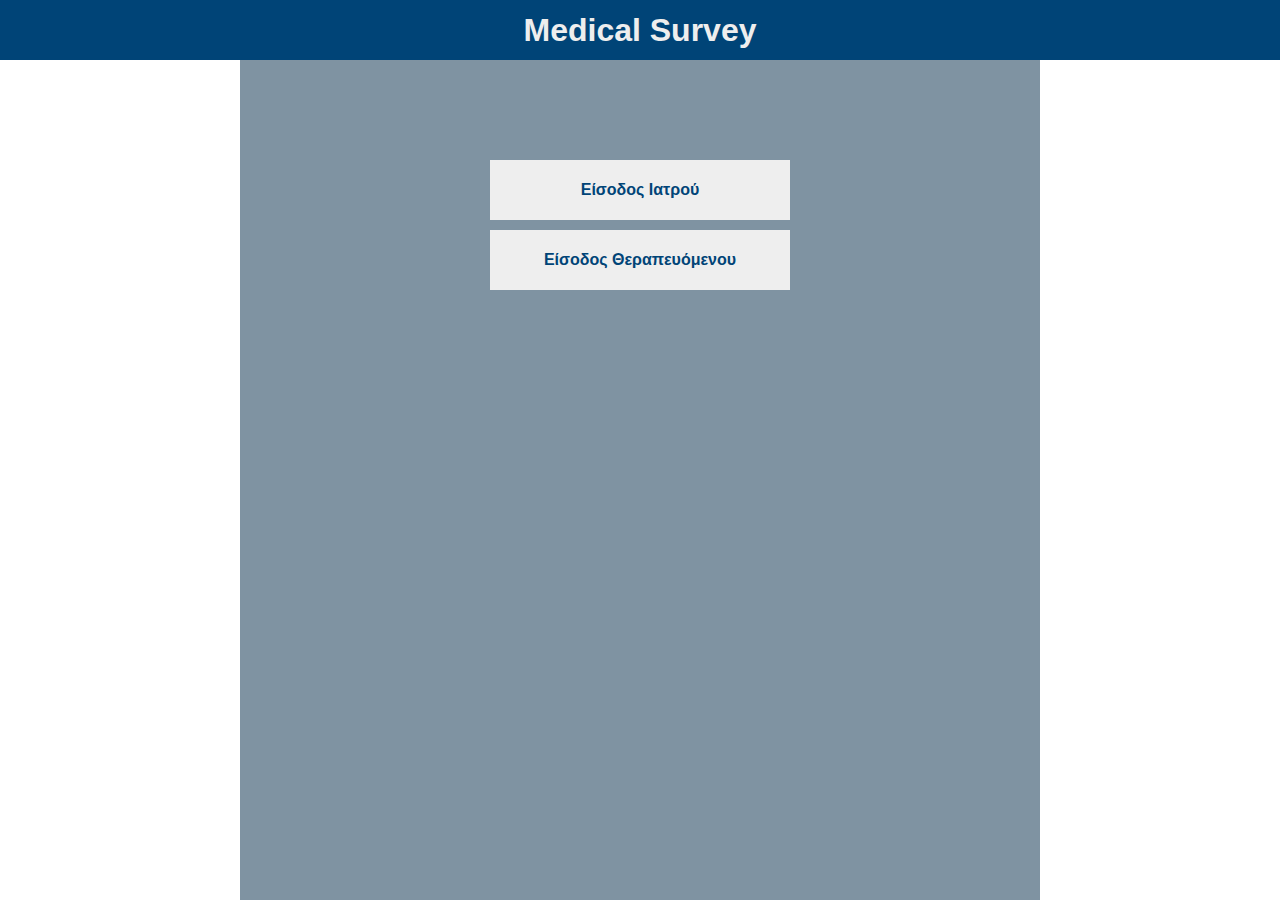
<file: index.html>
<!DOCTYPE html>
<html lang="en">
<head>
  <meta charset="UTF-8">
  <meta http-equiv="X-UA-Compatible" content="IE=edge">
  <meta name="viewport" content="width=device-width, initial-scale=1.0">
  <title>Medical Survey</title>

  <style>
    html {
      margin: 0;
      padding: 0;
    }

    body {
      font-family: Arial, Helvetica, sans-serif;
      margin: 0;
      padding: 0;
      height: 100vh;
    }

    .topbar {
      background-color: #047;
      height: 60px;
      color: #eee;
      display: flex;
      justify-content: center;
      align-items: center;
    }

    h1 {
      margin: 0;
    }

    .bodyFrame {
      width: 100%;
      max-width: 800px;
      height: calc(100% - 60px);
      margin: auto;
      background-color: rgba(0, 40, 70, 0.5);
      display: flex;
      justify-content: start;
      align-items: center;
      flex-direction: column;
      padding-top: 100px;
      box-sizing: border-box;
    }

    .loginButton {
      width: 300px;
      height: 60px;
      margin-bottom: 10px;
    }

    a {
      display: flex;
      justify-content: center;
      align-items: center;
      width: 100%;
      height: 100%;
      cursor: pointer;
      color: #047;
      text-decoration: none;
      background-color: #eee;
      font-size: medium;
      font-weight: 700;
    }

    a:hover {
      color: #eee;
      background-color: #047;
    }
  </style>
</head>
<body>
  <div class="topbar">
    <h1>Medical Survey</h1>
  </div>
  <div class="bodyFrame">
    <div class="loginButton"><a href="login_as_doctor.html">Είσοδος Ιατρού</a></div>
    <div class="loginButton"><a href="login_as_patient.html">Είσοδος Θεραπευόμενου</a></div>
  </div>
</body>
</html>
</file>
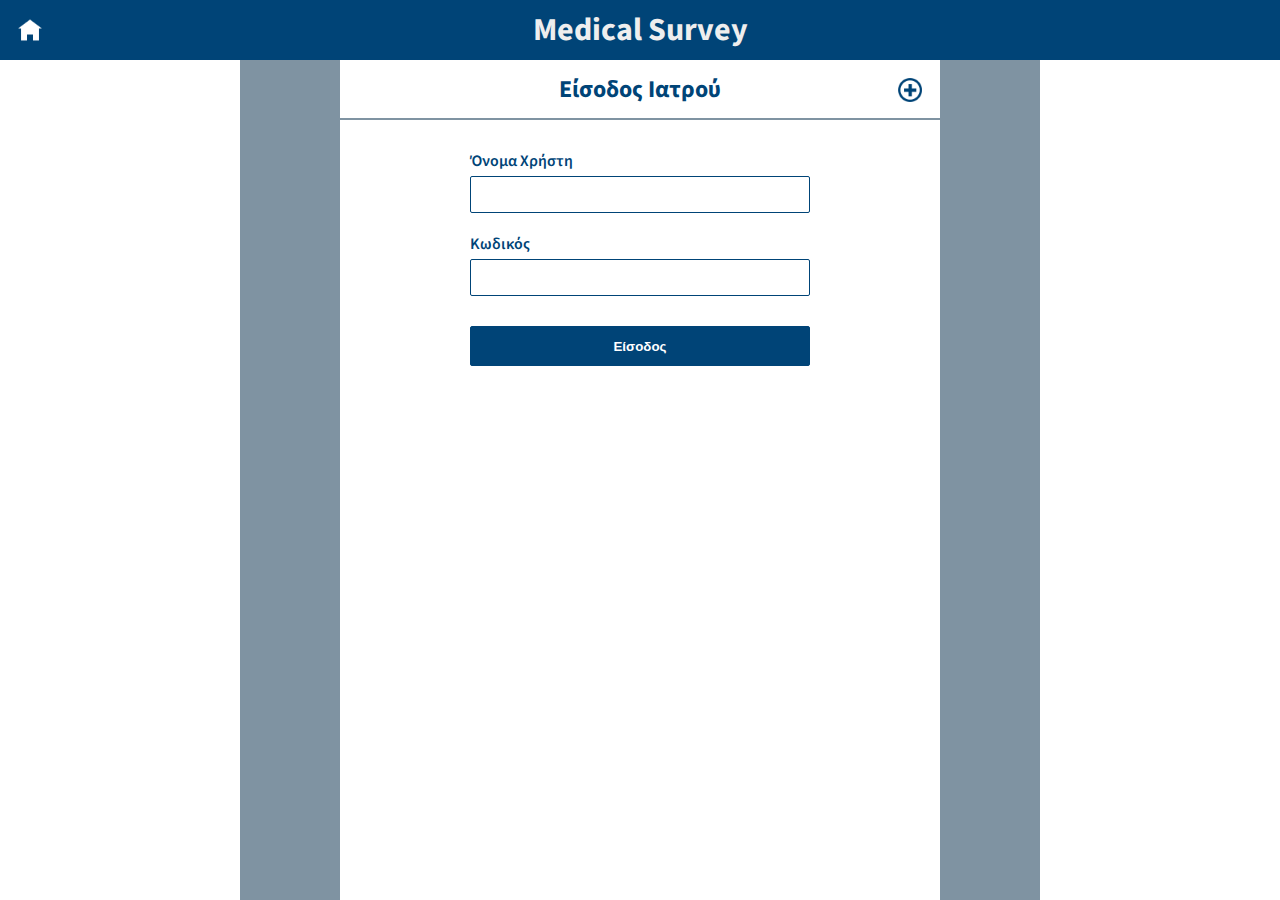
<file: login_as_doctor.html>
<!DOCTYPE html>
<html lang="en">
<head>
  <meta charset="UTF-8">
  <meta http-equiv="X-UA-Compatible" content="IE=edge">
  <meta name="viewport" content="width=device-width, initial-scale=1.0">
  <title>Medical Survey</title>

  <style>
    @import url('https://fonts.googleapis.com/css2?family=Source+Sans+Pro:wght@400;600;700&display=swap');

    html {
      margin: 0;
      padding: 0;
    }

    body {
      font-family: 'Source Sans Pro', sans-serif;
      margin: 0;
      padding: 0;
      height: 100vh;
      box-sizing: border-box;
    }

    .topbar {
      background-color: #047;
      height: 60px;
      color: #eee;
      display: flex;
      justify-content: center;
      align-items: center;
    }

    h1, h2 {
      margin: 0;
    }

    .bodyFrame {
      width: 100%;
      max-width: 800px;
      height: calc(100% - 60px);
      margin: auto;
      background-color: rgba(0, 40, 70, 0.5);
      display: flex;
      justify-content: start;
      align-items: center;
      flex-direction: column;
      box-sizing: border-box;
    }

    .loginButton {
      width: 300px;
      height: 60px;
      margin-bottom: 10px;
    }

    a {
      display: flex;
      justify-content: center;
      align-items: center;
      width: 100%;
      height: 100%;
      cursor: pointer;
      color: #047;
      text-decoration: none;
      font-size: medium;
      font-weight: 700;
    }

    .loginForm {
      width: 100%;
      max-width: 600px;
      height: 100%;
      background-color: white;
      box-sizing: border-box;
    }

    .loginHeader {
      color: #047;
      border-bottom: 2px solid rgba(0, 40, 70, 0.5);
      box-sizing: border-box;
      height: 60px;
      position: relative;
    }

    .cFlex {
      display: flex;
      justify-content: center;
      align-items: center;
    }

    form {
      width: 100%;
      max-width: 400px;
      height: calc(100% - 60px);
      box-sizing: border-box;
      margin: 0 auto;
      padding: 10px 30px;
      box-sizing: border-box;
    }

    label, input {
      display: block;
      width: 100%;
      font-weight: 600;
    }

    label {
      margin: 20px 0 4px 0;
      color: #047;
    }

    input {
      padding: 10px;
      border: 1px solid #047;
      border-radius: 2px;
      box-sizing: border-box;
    }

    input[type="submit"] {
      margin-top: 30px;
      background-color: #047;
      color: white;
      cursor: pointer;
      height: 40px;
    }

    input[type="submit"]:hover {
      color: #047;
      background-color: white;
    }
    
    .home {
      position: absolute;
      top: 0;
      left: 0;
      padding: 10px;
      box-sizing: border-box;
      width: 60px;
      height: 60px;
    }

    .home a {
      background-color: transparent;
    }

    .home a img {
      width: 60%;
      height: 60%;
    }

    .newUser {
      width: 100%;
      height: 60px;
      background-color: rgba(70, 90, 0, 0.5);
      color: white;
      margin-top: 40px;
      border-radius: 4px;
      border: 1px solid rgba(70, 90, 0, 0.8);
      overflow: hidden;
      box-sizing: border-box;
    }

    .newRecordButton {
      width: 60px;
      height: 60px;
      background-image: url("images/plus-5-64.png");
      background-repeat: no-repeat;
      background-size: 40% 40%;
      background-position: center center;
      position: absolute;
      top: 0;
      right: 0;
    }
  </style>
</head>
<body>
  <div class="topbar">
    <div class="home">
      <a href="https://vipetbook.com/med">
        <img src="images/home-7-64.png">
      </a>
    </div>
    <h1>Medical Survey</h1>
  </div>
  <div class="bodyFrame">
    <div class="loginForm">
      <div class="cFlex loginHeader">
        <h2>
          Είσοδος Ιατρού
        </h2>
        <div class="newRecordButton">
          <a href="newDoctor.html"></a>
        </div>
      </div>
      <form method="POST" action="login_doctor.php">
        <label for="userName">Όνομα Χρήστη</label>
        <input type="text" name="userName" id="userName">
        <label for="password">Κωδικός</label>
        <input type="password" name="password" id="password">
        <input type="submit" value="Είσοδος">
      </form>
    </div>
  </div>
</body>
</html>
</file>
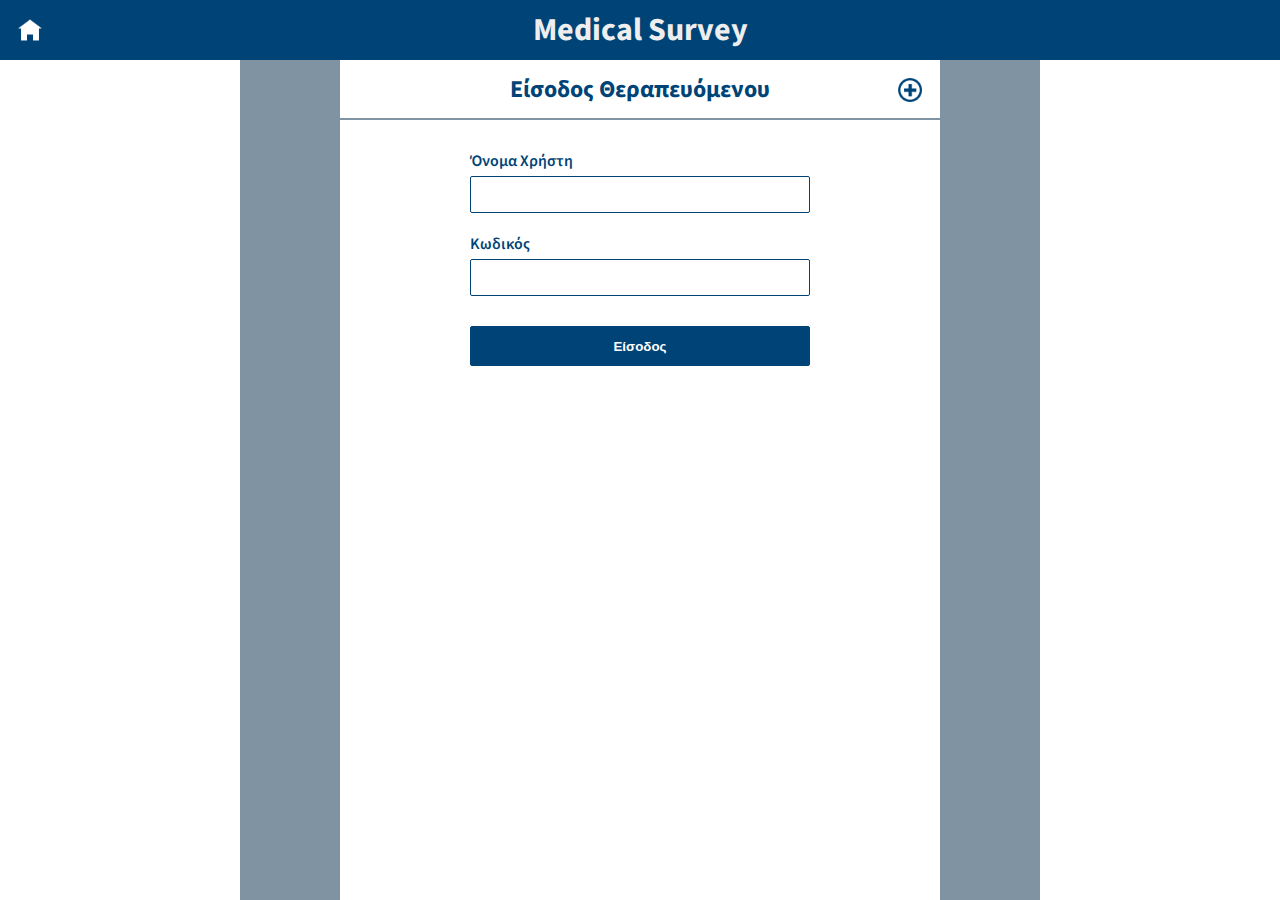
<file: login_as_patient.html>
<!DOCTYPE html>
<html lang="en">
<head>
  <meta charset="UTF-8">
  <meta http-equiv="X-UA-Compatible" content="IE=edge">
  <meta name="viewport" content="width=device-width, initial-scale=1.0">
  <title>Medical Survey</title>

  <style>
    @import url('https://fonts.googleapis.com/css2?family=Source+Sans+Pro:wght@400;600;700&display=swap');

    html {
      margin: 0;
      padding: 0;
    }

    body {
      font-family: 'Source Sans Pro', sans-serif;
      margin: 0;
      padding: 0;
      height: 100vh;
      box-sizing: border-box;
    }

    .topbar {
      background-color: #047;
      height: 60px;
      color: #eee;
      display: flex;
      justify-content: center;
      align-items: center;
    }

    h1, h2 {
      margin: 0;
    }

    .bodyFrame {
      width: 100%;
      max-width: 800px;
      height: calc(100% - 60px);
      margin: auto;
      background-color: rgba(0, 40, 70, 0.5);
      display: flex;
      justify-content: start;
      align-items: center;
      flex-direction: column;
      box-sizing: border-box;
    }

    .loginButton {
      width: 300px;
      height: 60px;
      margin-bottom: 10px;
    }

    a {
      display: flex;
      justify-content: center;
      align-items: center;
      width: 100%;
      height: 100%;
      cursor: pointer;
      color: #047;
      text-decoration: none;
      /* background-color: #eee; */
      font-size: medium;
      font-weight: 700;
    }

    .loginForm {
      width: 100%;
      max-width: 600px;
      height: 100%;
      background-color: white;
      /* background-color: rgb(134, 98, 92); */
      /* padding: 0 30px; */
      box-sizing: border-box;
    }

    .loginHeader {
      color: #047;
      border-bottom: 2px solid rgba(0, 40, 70, 0.5);
      box-sizing: border-box;
      height: 60px;
      position: relative;
    }

    .cFlex {
      display: flex;
      justify-content: center;
      align-items: center;
    }

    form {
      width: 100%;
      max-width: 400px;
      height: calc(100% - 60px);
      box-sizing: border-box;
      margin: 0 auto;
      padding: 10px 30px;
      box-sizing: border-box;
    }

    label, input {
      display: block;
      width: 100%;
      font-weight: 600;
    }

    label {
      margin: 20px 0 4px 0;
      color: #047;
    }

    input {
      padding: 10px;
      border: 1px solid #047;
      border-radius: 2px;
      box-sizing: border-box;
    }

    input[type="submit"] {
      margin-top: 30px;
      background-color: #047;
      color: white;
      cursor: pointer;
      height: 40px;
    }

    input[type="submit"]:hover {
      color: #047;
      background-color: white;
    }

    .home {
      position: absolute;
      top: 0;
      left: 0;
      padding: 10px;
      box-sizing: border-box;
      width: 60px;
      height: 60px;
    }

    .home a {
      background-color: transparent;
    }

    .home a img {
      width: 60%;
      height: 60%;
    }
    
    .newUser {
      width: 100%;
      height: 60px;
      background-color: rgba(70, 90, 0, 0.5);
      color: white;
      margin-top: 40px;
      border-radius: 4px;
      border: 1px solid rgba(70, 90, 0, 0.8);
      overflow: hidden;
      box-sizing: border-box;
    }

    .newRecordButton {
      width: 60px;
      height: 60px;
      background-image: url("images/plus-5-64.png");
      background-repeat: no-repeat;
      background-size: 40% 40%;
      background-position: center center;
      position: absolute;
      top: 0;
      right: 0;
    }
  </style>
</head>
<body>
  <div class="topbar">
    <div class="home">
      <a href="https://vipetbook.com/med">
        <img src="images/home-7-64.png">
      </a>
    </div>
    <h1>Medical Survey</h1>
  </div>
  <div class="bodyFrame">
    <div class="loginForm">
      <div class="cFlex loginHeader">
        <h2>
          Είσοδος Θεραπευόμενου
        </h2>
        <div class="newRecordButton">
          <a href="newPatient.html"></a>
        </div>
      </div>
      <form method="POST" action="login_patient.php">
        <label for="userName">Όνομα Χρήστη</label>
        <input type="text" name="userName" id="userName">
        <label for="password">Κωδικός</label>
        <input type="password" name="password" id="password">
        <input type="submit" value="Είσοδος">
        
        <!-- <div class="newUser">
          <a href="newPatient.html">
            Νέος Θεραπευόμενος
          </a>
        </div> -->
      </form>
    </div>
  </div>
</body>
</html>
</file>
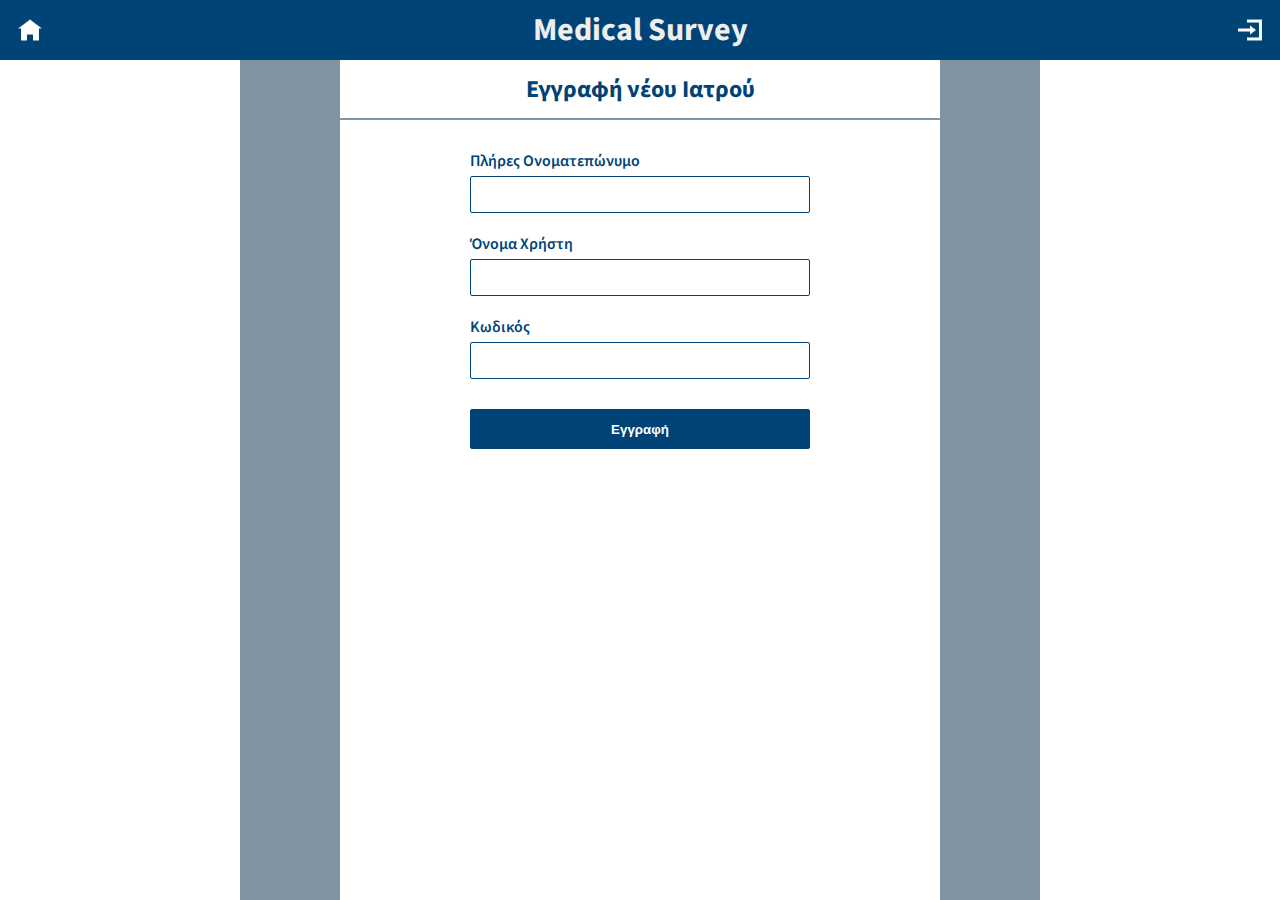
<file: newDoctor.html>
<!DOCTYPE html>
<html lang="en">
<head>
  <meta charset="UTF-8">
  <meta http-equiv="X-UA-Compatible" content="IE=edge">
  <meta name="viewport" content="width=device-width, initial-scale=1.0">
  <title>Medical Survey</title>

  <style>
    @import url('https://fonts.googleapis.com/css2?family=Source+Sans+Pro:wght@400;600;700&display=swap');

    html {
      margin: 0;
      padding: 0;
    }

    body {
      font-family: 'Source Sans Pro', sans-serif;
      margin: 0;
      padding: 0;
      height: 100vh;
      box-sizing: border-box;
    }

    .topbar {
      background-color: #047;
      height: 60px;
      color: #eee;
      display: flex;
      justify-content: center;
      align-items: center;
    }

    h1, h2 {
      margin: 0;
    }

    .bodyFrame {
      width: 100%;
      max-width: 800px;
      height: calc(100% - 60px);
      margin: auto;
      background-color: rgba(0, 40, 70, 0.5);
      display: flex;
      justify-content: start;
      align-items: center;
      flex-direction: column;
      box-sizing: border-box;
    }

    .loginButton {
      width: 300px;
      height: 60px;
      margin-bottom: 10px;
    }

    a {
      display: flex;
      justify-content: center;
      align-items: center;
      width: 100%;
      height: 100%;
      cursor: pointer;
      color: #047;
      text-decoration: none;
      /* background-color: #eee; */
      font-size: medium;
      font-weight: 700;
    }

    a:hover {
      color: #eee;
      background-color: #047;
    }

    .loginForm {
      width: 100%;
      max-width: 600px;
      height: 100%;
      background-color: white;
      /* background-color: rgb(134, 98, 92); */
      /* padding: 0 30px; */
      box-sizing: border-box;
    }

    .loginHeader {
      color: #047;
      border-bottom: 2px solid rgba(0, 40, 70, 0.5);
      box-sizing: border-box;
      height: 60px;
      /* background-color: tomato; */
    }

    .cFlex {
      display: flex;
      justify-content: center;
      align-items: center;
    }

    form {
      /* background-color: tomato; */
      width: 100%;
      max-width: 400px;
      height: calc(100% - 60px);
      box-sizing: border-box;
      margin: 0 auto;
      padding: 10px 30px;
      box-sizing: border-box;
    }

    label, input {
      display: block;
      width: 100%;
      font-weight: 600;
    }

    label {
      margin: 20px 0 4px 0;
      color: #047;
    }

    input {
      padding: 10px;
      border: 1px solid #047;
      border-radius: 2px;
      box-sizing: border-box;
    }

    input[type="submit"] {
      margin-top: 30px;
      background-color: #047;
      color: white;
      cursor: pointer;
      height: 40px;
    }

    input[type="submit"]:hover {
      color: #047;
      background-color: white;
    }
    
    .home {
      position: absolute;
      top: 0;
      left: 0;
      padding: 10px;
      box-sizing: border-box;
      width: 60px;
      height: 60px;
    }

    .home a {
      background-color: transparent;
    }

    .home a img {
      width: 60%;
      height: 60%;
    }
    
    .login {
      position: absolute;
      top: 0;
      right: 0;
      padding: 10px;
      box-sizing: border-box;
      width: 60px;
      height: 60px;
    }

    .login a {
      background-color: transparent;
    }

    .login a img {
      width: 60%;
      height: 60%;
    }

  </style>
</head>
<body>
  <div class="topbar">
    <div class="home">
      <a href="https://vipetbook.com/med">
        <img src="images/home-7-64.png">
      </a>
    </div>
    <div class="login">
      <a href="login_as_doctor.html">
        <img src="images/account-login-64.png">
      </a>
    </div>
    <h1>Medical Survey</h1>
  </div>
  <div class="bodyFrame">
    <div class="loginForm">
      <div class="cFlex loginHeader">
        <h2>
          Εγγραφή νέου Ιατρού
        </h2>
      </div>
      <form method="POST" action="sign_up_doctor.php">
        <label for="fullName">Πλήρες Ονοματεπώνυμο</label>
        <input type="text" name="fullName" id="fullName" required>
        <label for="newUserName">Όνομα Χρήστη</label>
        <input type="text" name="newUserName" id="newUserName" required>
        <label for="newUserPassword">Κωδικός</label>
        <input type="text" name="newUserPassword" id="newUserPassword" required>
        <input type="submit" value="Εγγραφή">

      </form>
    </div>
  </div>
</body>
</html>
</file>
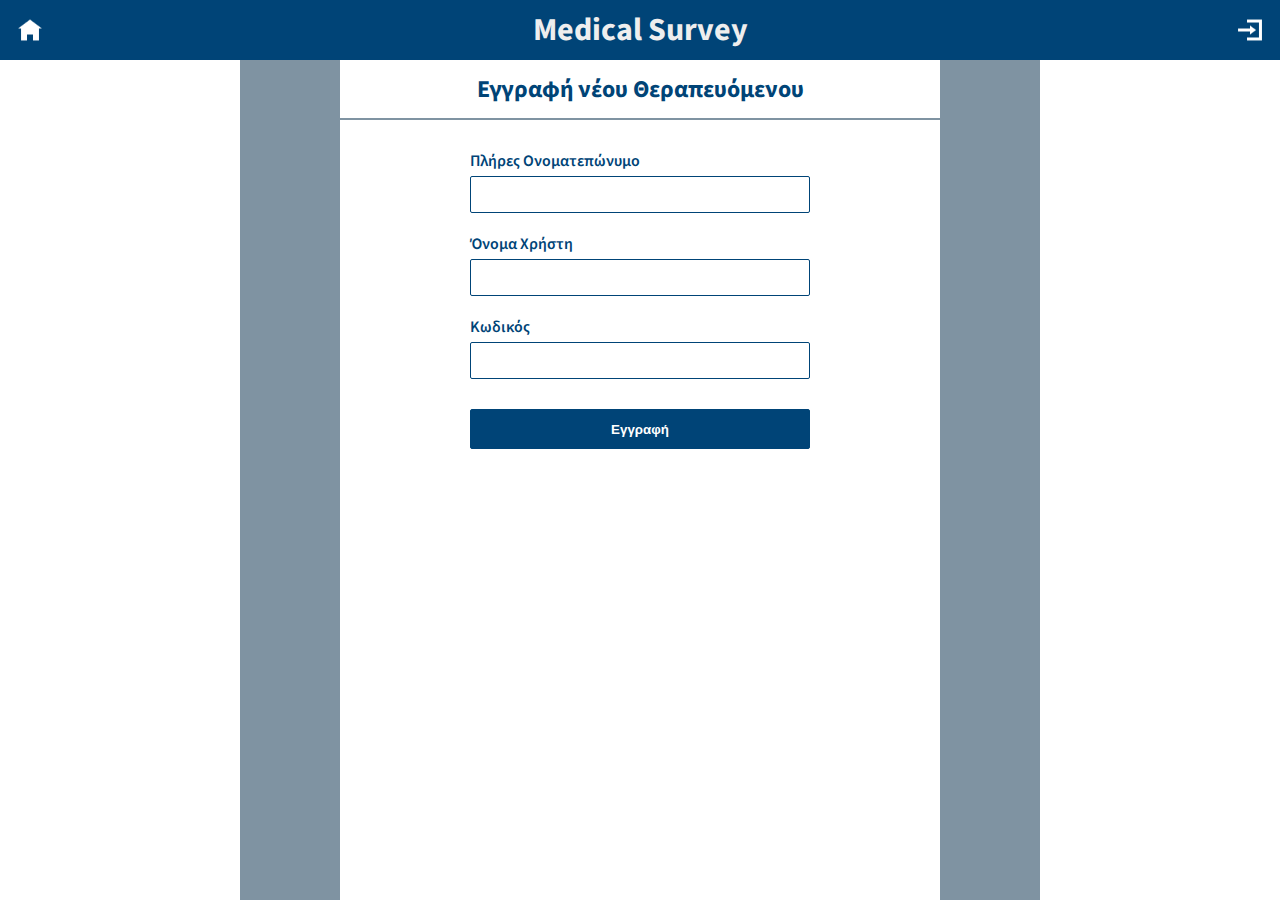
<file: newPatient.html>
<!DOCTYPE html>
<html lang="en">
<head>
  <meta charset="UTF-8">
  <meta http-equiv="X-UA-Compatible" content="IE=edge">
  <meta name="viewport" content="width=device-width, initial-scale=1.0">
  <title>Medical Survey</title>

  <style>
    @import url('https://fonts.googleapis.com/css2?family=Source+Sans+Pro:wght@400;600;700&display=swap');

    html {
      margin: 0;
      padding: 0;
    }

    body {
      font-family: 'Source Sans Pro', sans-serif;
      margin: 0;
      padding: 0;
      height: 100vh;
      box-sizing: border-box;
    }

    .topbar {
      background-color: #047;
      height: 60px;
      color: #eee;
      display: flex;
      justify-content: center;
      align-items: center;
    }

    h1, h2 {
      margin: 0;
    }

    .bodyFrame {
      width: 100%;
      max-width: 800px;
      height: calc(100% - 60px);
      margin: auto;
      background-color: rgba(0, 40, 70, 0.5);
      display: flex;
      justify-content: start;
      align-items: center;
      flex-direction: column;
      box-sizing: border-box;
    }

    .loginButton {
      width: 300px;
      height: 60px;
      margin-bottom: 10px;
    }

    a {
      display: flex;
      justify-content: center;
      align-items: center;
      width: 100%;
      height: 100%;
      cursor: pointer;
      color: #047;
      text-decoration: none;
      /* background-color: #eee; */
      font-size: medium;
      font-weight: 700;
    }

    a:hover {
      color: #eee;
      background-color: #047;
    }

    .loginForm {
      width: 100%;
      max-width: 600px;
      height: 100%;
      background-color: white;
      /* background-color: rgb(134, 98, 92); */
      /* padding: 0 30px; */
      box-sizing: border-box;
    }

    .loginHeader {
      color: #047;
      border-bottom: 2px solid rgba(0, 40, 70, 0.5);
      box-sizing: border-box;
      height: 60px;
      /* background-color: tomato; */
    }

    .cFlex {
      display: flex;
      justify-content: center;
      align-items: center;
    }

    form {
      /* background-color: tomato; */
      width: 100%;
      max-width: 400px;
      height: calc(100% - 60px);
      box-sizing: border-box;
      margin: 0 auto;
      padding: 10px 30px;
      box-sizing: border-box;
    }

    label, input {
      display: block;
      width: 100%;
      font-weight: 600;
    }

    label {
      margin: 20px 0 4px 0;
      color: #047;
    }

    input {
      padding: 10px;
      border: 1px solid #047;
      border-radius: 2px;
      box-sizing: border-box;
    }

    input[type="submit"] {
      margin-top: 30px;
      background-color: #047;
      color: white;
      cursor: pointer;
      height: 40px;
    }

    input[type="submit"]:hover {
      color: #047;
      background-color: white;
    }
    
    .home {
      position: absolute;
      top: 0;
      left: 0;
      padding: 10px;
      box-sizing: border-box;
      width: 60px;
      height: 60px;
    }

    .home a {
      background-color: transparent;
    }

    .home a img {
      width: 60%;
      height: 60%;
    }
    
    .login {
      position: absolute;
      top: 0;
      right: 0;
      padding: 10px;
      box-sizing: border-box;
      width: 60px;
      height: 60px;
    }

    .login a {
      background-color: transparent;
    }

    .login a img {
      width: 60%;
      height: 60%;
    }

  </style>
</head>
<body>
  <div class="topbar">
    <div class="home">
      <a href="https://vipetbook.com/med">
        <img src="images/home-7-64.png">
      </a>
    </div>
    <div class="login">
      <a href="login_as_patient.html">
        <img src="images/account-login-64.png">
      </a>
    </div>
    <h1>Medical Survey</h1>
  </div>
  <div class="bodyFrame">
    <div class="loginForm">
      <div class="cFlex loginHeader">
        <h2>
          Εγγραφή νέου Θεραπευόμενου
        </h2>
      </div>
      <form method="POST" action="sign_up_patient.php">
        <label for="fullName">Πλήρες Ονοματεπώνυμο</label>
        <input type="text" name="fullName" id="fullName" required>
        <label for="newUserName">Όνομα Χρήστη</label>
        <input type="text" name="newUserName" id="newUserName" required>
        <label for="newUserPassword">Κωδικός</label>
        <input type="text" name="newUserPassword" id="newUserPassword" required>
        <input type="submit" value="Εγγραφή">

      </form>
    </div>
  </div>
</body>
</html>
</file>
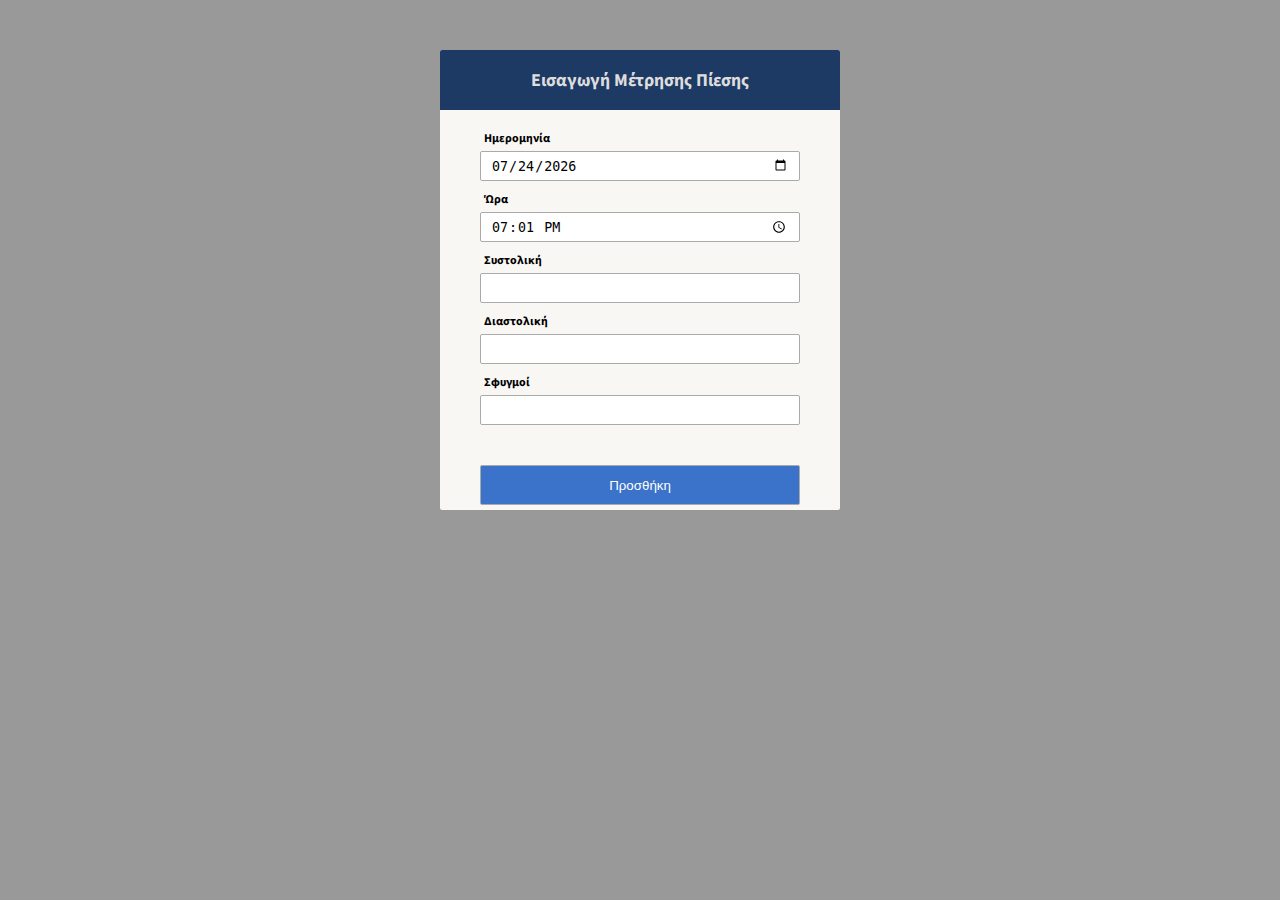
<file: newPressure.html>
<!DOCTYPE html>
<html lang="gr">
<head>
  <meta charset="UTF-8">
  <meta name="viewport" content="width=device-width, initial-scale=1.0">
  <title>Νέα Μέτρηση Πίεσης</title>
  <style>
    @import url("https://fonts.googleapis.com/css2?family=Source+Sans+Pro:wght@400;600;700&display=swap");

    div {
      box-sizing: border-box;
    }

    html {
      font-family: "Source Sans Pro", sans-serif;
      font-size: 12px;
      padding: 0;
    }
    
    body {
      width: 80%;
      max-width: 800px;
      margin: auto;
      background-color: #999;
    }

    .form-div {
      margin: auto;
      margin-top: 50px;
      width: 100%;
      max-width: 400px;
      height: 460px;
      background-color: rgb(248, 247, 244);
      border-radius: 2px;
      overflow: hidden;
    }

    .form-content {
      padding: 10px 40px;
    }

    label {
      display: block;
      width: 100%;
      margin: 10px 4px 4px 4px;
      font-weight: 700;
    }

    input {
      border: 1px solid #aaa;
      width: 100%;
      height: 30px;
      padding: 10px;
      box-sizing: border-box;
      border-radius: 2px;
      display: block;
    }

    input[type=submit] {
      height: 40px;
      margin-top: 40px;
      background-color: rgb(58, 115, 201);
      color: white;
      cursor: pointer;
    }

    input[type=submit]:hover {
      background-color: rgb(29, 58, 100);
      color: white;
    }

    .form-header {
      font-size: large;
      font-weight: 700;
      background-color: rgb(29, 58, 100);
      color: #ddd;
      display: flex;
      justify-content: center;
      align-items: center;
      height: 60px;
    }

  </style>
  <script>
  
    function wload() {
      let today = new Date(Date.now());
      const dd = String(today.getDate()).padStart(2, '0');
      const mm = String(today.getMonth() + 1).padStart(2, '0');
      const yyyy = today.getFullYear();
      const formatedDate = yyyy + '-' + mm + '-' + dd;
  
      const date = document.getElementById("date");
      date.value = formatedDate;
  
      const time = document.getElementById("time");
      let hh = today.getHours();
      if (hh.toString().length == 1) { hh = "0" + hh}
      let mn = today.getMinutes();
      if (mn.toString().length == 1) { mn = "0" + mn}
      time.value = hh + ":" + mn;
    }
  </script>
</head>
<body onload="wload();">
  <div class="form-div">
    <div class="form-header">
      Εισαγωγή Μέτρησης Πίεσης
    </div>
    <div class="form-content">
      <form action="newPressure.php" method="POST">
        <label for="date">Ημερομηνία</label>
        <input type="date" id="date" name="date">
        <label for="time">Ώρα</label>
        <input type="time" id="time" name="time">

        <label for="upper">Συστολική</label>
        <input type="number" step="0.1" id="upper" name="upper" required>
        <label for="lower">Διαστολική</label>
        <input type="number" step="0.1" id="lower" name="lower" required>
        <label for="bits">Σφυγμοί</label>
        <input type="number" step="1" id="bits" name="bits" required>

        <input type="submit" value="Προσθήκη">
    
      </form>  
  
    </div>
  </div>
</body>


</html>
</file>
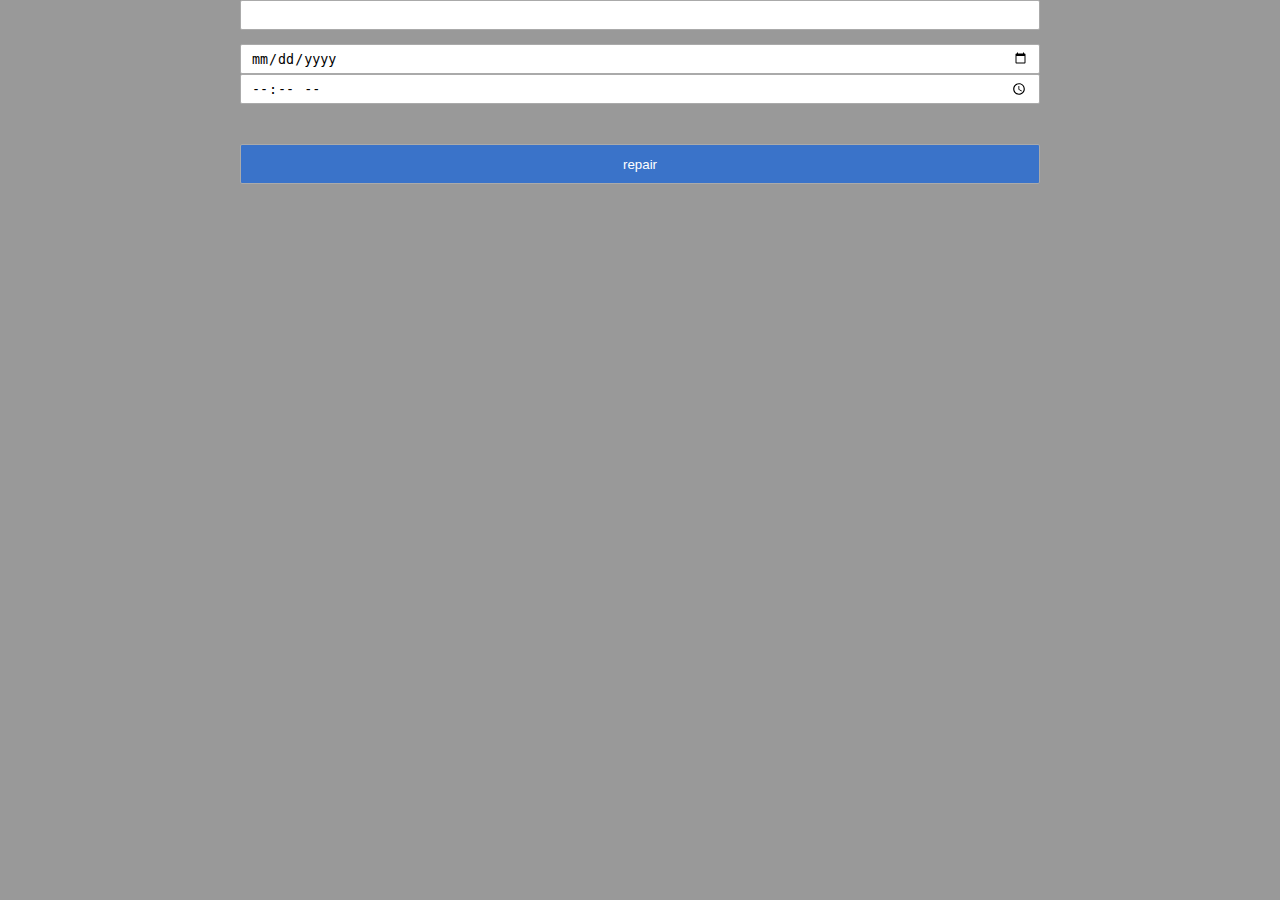
<file: repair.html>
<!DOCTYPE html>
<html lang="en">
<head>
  <meta charset="UTF-8">
  <meta http-equiv="X-UA-Compatible" content="IE=edge">
  <meta name="viewport" content="width=device-width, initial-scale=1.0">
  <title>Document</title>
  <style>
       div {
      box-sizing: border-box;
    }

    html {
      font-family: Arial, Helvetica, sans-serif;
      font-size: 12px;
      padding: 0;
    }
    
    body {
      width: 80%;
      max-width: 800px;
      margin: auto;
      background-color: #999;
    }

    .form-div {
      margin: auto;
      margin-top: 50px;
      width: 100%;
      max-width: 400px;
      height: 460px;
      background-color: rgb(248, 247, 244);
      border-radius: 2px;
      overflow: hidden;
    }

    .form-content {
      padding: 10px 40px;
    }

    label {
      display: block;
      width: 100%;
      margin: 10px 4px 4px 4px;
      font-weight: 700;
    }

    input {
      border: 1px solid #aaa;
      width: 100%;
      height: 30px;
      padding: 10px;
      box-sizing: border-box;
      border-radius: 2px;
      display: block;
    }

    input[type=submit] {
      height: 40px;
      margin-top: 40px;
      background-color: rgb(58, 115, 201);
      color: white;
      cursor: pointer;
    }

    input[type=submit]:hover {
      background-color: rgb(29, 58, 100);
      color: white;
    }

  </style>
</head>
<body>
  <form action="repair.php" method="POST">
    <input type="number" name="counter"><br/>
    <input type="date" id="date" name="date">
    <input type="time" id="time" name="time">
    <input type="submit" value="repair">
  </form>

</body>
</html>
</file>
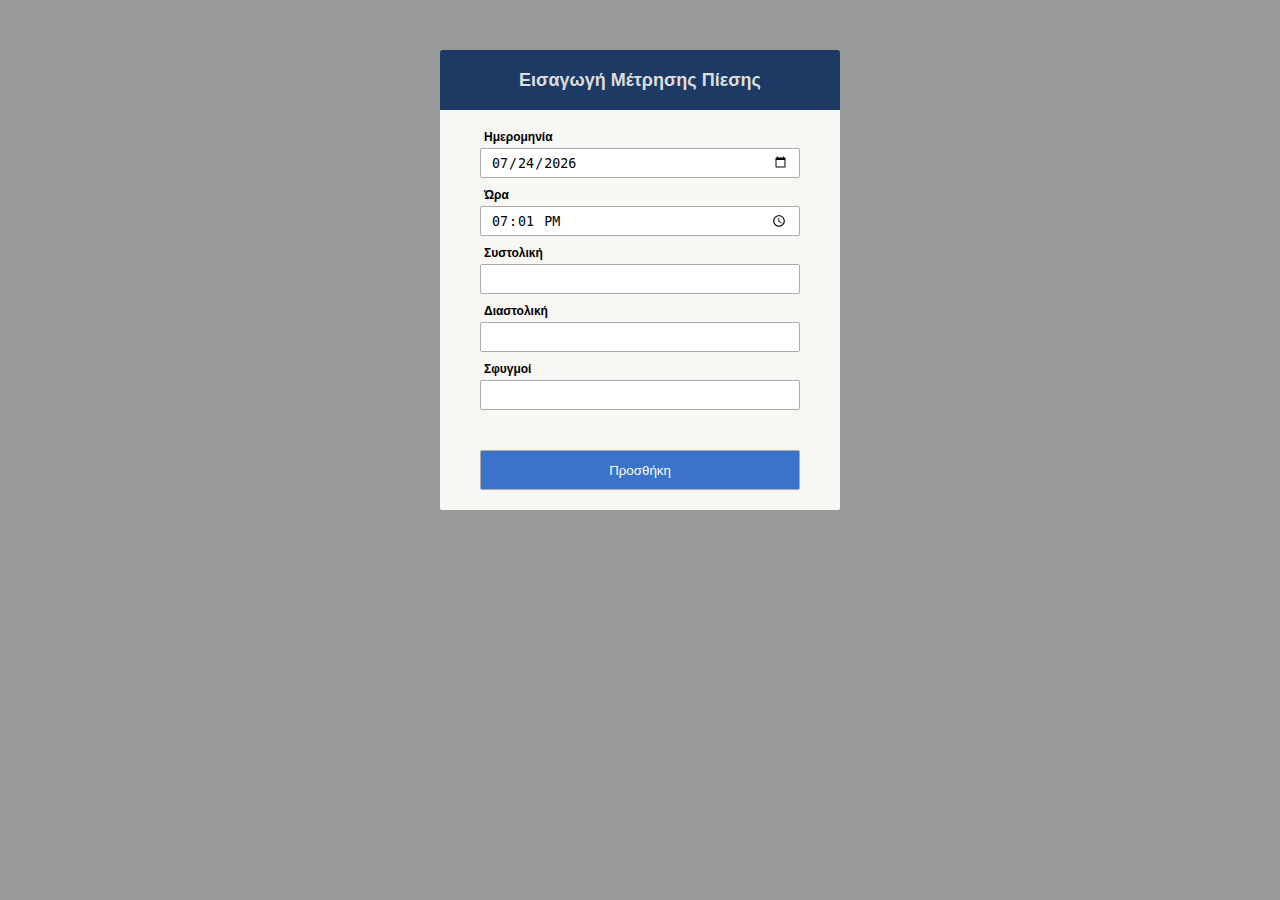
<file: PRESURE Records/new.html>
<!DOCTYPE html>
<html lang="gr">
<head>
  <meta charset="UTF-8">
  <meta name="viewport" content="width=device-width, initial-scale=1.0">
  <title>Νέα Μέτρηση Πίεσης</title>
  <style>
    div {
      box-sizing: border-box;
    }

    html {
      font-family: Arial, Helvetica, sans-serif;
      font-size: 12px;
      padding: 0;
    }
    
    body {
      width: 80%;
      max-width: 800px;
      margin: auto;
      background-color: #999;
    }

    .form-div {
      margin: auto;
      margin-top: 50px;
      width: 100%;
      max-width: 400px;
      height: 460px;
      background-color: rgb(248, 247, 244);
      border-radius: 2px;
      overflow: hidden;
    }

    .form-content {
      padding: 10px 40px;
    }

    label {
      display: block;
      width: 100%;
      margin: 10px 4px 4px 4px;
      font-weight: 700;
    }

    input {
      border: 1px solid #aaa;
      width: 100%;
      height: 30px;
      padding: 10px;
      box-sizing: border-box;
      border-radius: 2px;
      display: block;
    }

    input[type=submit] {
      height: 40px;
      margin-top: 40px;
      background-color: rgb(58, 115, 201);
      color: white;
      cursor: pointer;
    }

    input[type=submit]:hover {
      background-color: rgb(29, 58, 100);
      color: white;
    }

    .form-header {
      font-size: large;
      font-weight: 700;
      background-color: rgb(29, 58, 100);
      color: #ddd;
      display: flex;
      justify-content: center;
      align-items: center;
      height: 60px;
    }

  </style>
  <script>
  
    function wload() {
      let today = new Date(Date.now());
      const dd = String(today.getDate()).padStart(2, '0');
      const mm = String(today.getMonth() + 1).padStart(2, '0');
      const yyyy = today.getFullYear();
      const formatedDate = yyyy + '-' + mm + '-' + dd;
  
      const date = document.getElementById("date");
      date.value = formatedDate;
  
      const time = document.getElementById("time");
      let hh = today.getHours();
      if (hh.toString().length == 1) { hh = "0" + hh}
      let mn = today.getMinutes();
      if (mn.toString().length == 1) { mn = "0" + mn}
      time.value = hh + ":" + mn;
    }
  </script>
</head>
<body onload="wload();">
  <div class="form-div">
    <div class="form-header">
      Εισαγωγή Μέτρησης Πίεσης
    </div>
    <div class="form-content">
      <form action="new.php" method="POST">
        <label for="date">Ημερομηνία</label>
        <input type="date" id="date" name="date">
        <label for="time">Ώρα</label>
        <input type="time" id="time" name="time">

        <label for="upper">Συστολική</label>
        <input type="number" step="0.1" id="upper" name="upper" required>
        <label for="lower">Διαστολική</label>
        <input type="number" step="0.1" id="lower" name="lower" required>
        <label for="bits">Σφυγμοί</label>
        <input type="number" step="1" id="bits" name="bits" required>

        <input type="submit" value="Προσθήκη">
    
      </form>  
  
    </div>
  </div>
</body>


</html>
</file>
